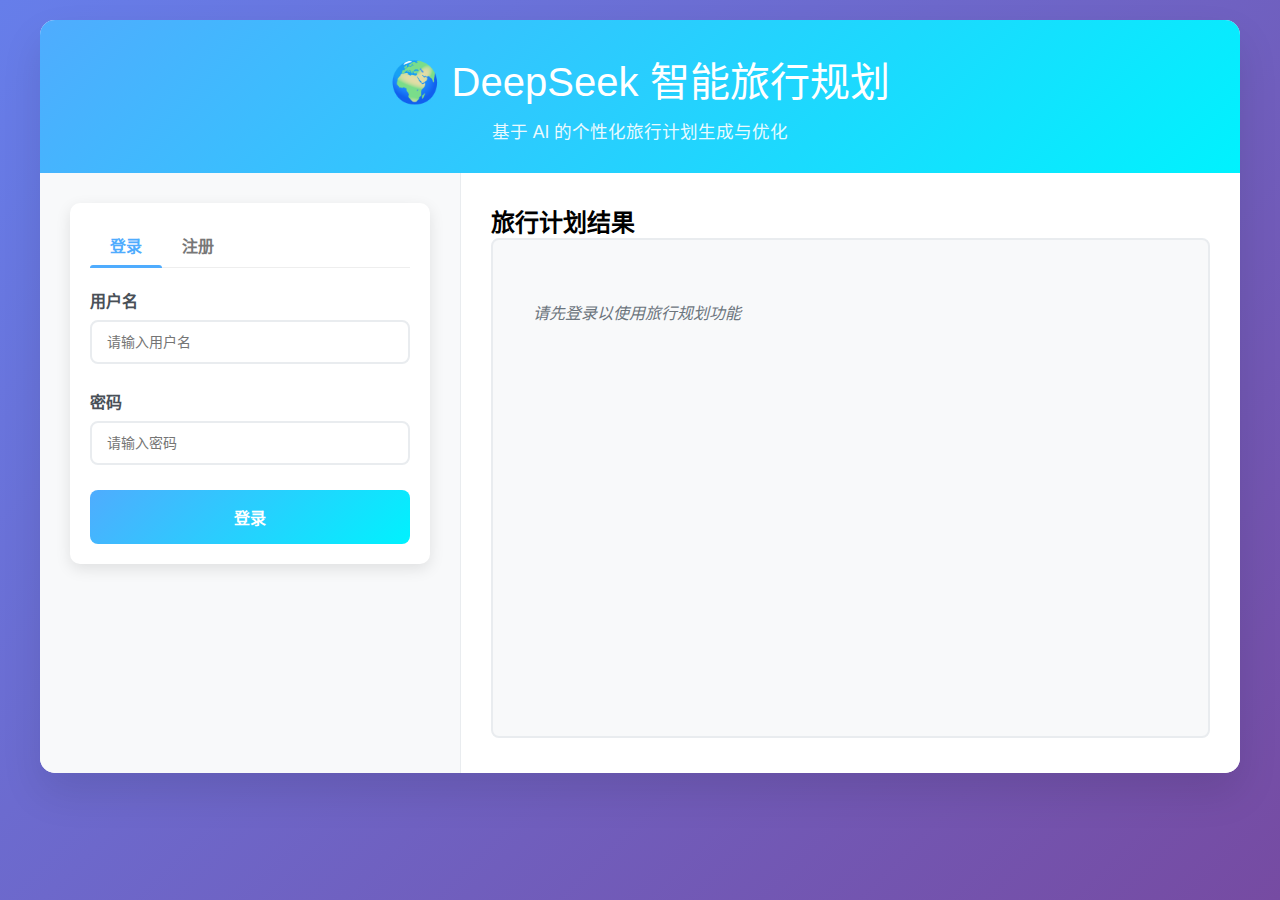
<file: zeyuli/zeyuli-job/src/main/resources/static/index.html>
<!DOCTYPE html>
<html lang="zh-CN">
<head>
    <meta charset="UTF-8">
    <meta name="viewport" content="width=device-width, initial-scale=1.0">
    <title>DeepSeek 智能旅行规划</title>
    <link rel="stylesheet" href="reference/all.min.css">
    <script src="reference/crypto-js.min.js"></script>
    <!-- 引入 markdown-it 库 -->
    <script src="reference/markdown-it.min.js"></script>
    <style>
        * {
            margin: 0;
            padding: 0;
            box-sizing: border-box;
            font-family: 'Segoe UI', Tahoma, Geneva, Verdana, sans-serif;
        }

        body {
            background: linear-gradient(135deg, #667eea 0%, #764ba2 100%);
            min-height: 100vh;
            padding: 20px;
        }

        .container {
            max-width: 1200px;
            margin: 0 auto;
            background: white;
            border-radius: 15px;
            box-shadow: 0 20px 40px rgba(0, 0, 0, 0.1);
            overflow: hidden;
        }

        .header {
            background: linear-gradient(135deg, #4facfe 0%, #00f2fe 100%);
            color: white;
            padding: 30px;
            text-align: center;
        }

        .header h1 {
            font-size: 2.5em;
            margin-bottom: 10px;
            font-weight: 300;
        }

        .header p {
            font-size: 1.1em;
            opacity: 0.9;
        }

        .content {
            display: flex;
            min-height: 600px;
        }

        .form-section {
            flex: 1;
            padding: 30px;
            background: #f8f9fa;
            border-right: 1px solid #e9ecef;
        }

        .result-section {
            flex: 2;
            padding: 30px;
            background: white;
        }

        .form-group {
            margin-bottom: 25px;
        }

        .form-group label {
            display: block;
            margin-bottom: 8px;
            font-weight: 600;
            color: #495057;
        }

        .form-control {
            width: 100%;
            padding: 12px 15px;
            border: 2px solid #e9ecef;
            border-radius: 8px;
            font-size: 14px;
            transition: all 0.3s ease;
        }

        .form-control:focus {
            outline: none;
            border-color: #4facfe;
            box-shadow: 0 0 0 3px rgba(79, 172, 254, 0.1);
        }

        .btn {
            background: linear-gradient(135deg, #4facfe 0%, #00f2fe 100%);
            color: white;
            border: none;
            padding: 15px 30px;
            border-radius: 8px;
            font-size: 16px;
            font-weight: 600;
            cursor: pointer;
            transition: all 0.3s ease;
            width: 100%;
        }

        .btn:hover {
            transform: translateY(-2px);
            box-shadow: 0 10px 20px rgba(0, 0, 0, 0.2);
        }

        .btn:disabled {
            background: #6c757d;
            cursor: not-allowed;
            transform: none;
            box-shadow: none;
        }

        .token-input {
            font-family: monospace;
            font-size: 13px;
        }

        .result-container {
            height: 500px;
            border: 2px solid #e9ecef;
            border-radius: 8px;
            padding: 20px;
            overflow-y: auto;
            background: #f8f9fa;
        }

        /* 美化 markdown 内容样式 */
        .markdown-content {
            line-height: 1.6;
            color: #333;
        }

        .markdown-content h1 {
            color: #2c3e50;
            border-bottom: 2px solid #4facfe;
            padding-bottom: 10px;
            margin: 25px 0 15px 0;
            font-size: 1.8em;
        }

        .markdown-content h2 {
            color: #34495e;
            border-left: 4px solid #4facfe;
            padding-left: 15px;
            margin: 20px 0 12px 0;
            font-size: 1.5em;
        }

        .markdown-content h3 {
            color: #5d6d7e;
            margin: 18px 0 10px 0;
            font-size: 1.3em;
        }

        .markdown-content h4 {
            color: #7f8c8d;
            margin: 15px 0 8px 0;
            font-size: 1.1em;
        }

        .markdown-content p {
            margin-bottom: 15px;
            text-align: justify;
            line-height: 1.7;
        }

        .markdown-content ul, .markdown-content ol {
            margin: 15px 0 15px 25px;
        }

        .markdown-content li {
            margin-bottom: 8px;
            line-height: 1.6;
        }

        .markdown-content ul li {
            list-style-type: disc;
        }

        .markdown-content ol li {
            list-style-type: decimal;
        }

        .markdown-content blockquote {
            border-left: 4px solid #4facfe;
            background: #f8f9fa;
            padding: 15px 20px;
            margin: 20px 0;
            border-radius: 0 8px 8px 0;
            font-style: italic;
            color: #555;
        }

        .markdown-content code {
            background: #e9ecef;
            padding: 2px 6px;
            border-radius: 4px;
            font-family: 'Courier New', monospace;
            font-size: 0.9em;
            color: #e83e8c;
        }

        .markdown-content pre {
            background: #2d3748;
            color: #e2e8f0;
            padding: 20px;
            border-radius: 8px;
            overflow-x: auto;
            margin: 20px 0;
            font-family: 'Courier New', monospace;
            line-height: 1.4;
        }

        .markdown-content pre code {
            background: none;
            padding: 0;
            color: inherit;
            font-size: 0.9em;
        }

        .markdown-content table {
            width: 100%;
            border-collapse: collapse;
            margin: 20px 0;
            background: white;
            border-radius: 8px;
            overflow: hidden;
            box-shadow: 0 2px 8px rgba(0,0,0,0.1);
        }

        .markdown-content th {
            background: linear-gradient(135deg, #4facfe 0%, #00f2fe 100%);
            color: white;
            padding: 12px 15px;
            text-align: left;
            font-weight: 600;
        }

        .markdown-content td {
            padding: 12px 15px;
            border-bottom: 1px solid #e9ecef;
        }

        .markdown-content tr:nth-child(even) {
            background: #f8f9fa;
        }

        .markdown-content tr:hover {
            background: #e3f2fd;
        }

        .markdown-content strong {
            color: #2c3e50;
            font-weight: 600;
        }

        .markdown-content em {
            color: #7f8c8d;
            font-style: italic;
        }

        .markdown-content a {
            color: #4facfe;
            text-decoration: none;
            border-bottom: 1px solid transparent;
            transition: all 0.3s ease;
        }

        .markdown-content a:hover {
            border-bottom-color: #4facfe;
            color: #2575fc;
        }

        .travel-day {
            background: linear-gradient(135deg, #667eea 0%, #764ba2 100%);
            color: white;
            padding: 15px 20px;
            border-radius: 10px;
            margin: 25px 0 15px 0;
            font-weight: 600;
            font-size: 1.2em;
            box-shadow: 0 4px 15px rgba(102, 126, 234, 0.3);
        }

        .travel-tip {
            background: #e8f5e8;
            border: 1px solid #4caf50;
            border-left: 4px solid #4caf50;
            padding: 15px;
            border-radius: 0 8px 8px 0;
            margin: 15px 0;
        }

        .travel-warning {
            background: #fff3cd;
            border: 1px solid #ffc107;
            border-left: 4px solid #ffc107;
            padding: 15px;
            border-radius: 0 8px 8px 0;
            margin: 15px 0;
        }

        .loading {
            text-align: center;
            color: #6c757d;
            font-style: italic;
            padding: 40px 20px;
        }

        .error {
            color: #dc3545;
            background: #f8d7da;
            padding: 15px;
            border-radius: 8px;
            margin: 10px 0;
            border-left: 4px solid #dc3545;
        }

        .success {
            color: #155724;
            background: #d4edda;
            padding: 10px;
            border-radius: 5px;
            margin: 10px 0;
        }

        .hidden {
            display: none;
        }

        .conversation-info {
            background: #e7f3ff;
            padding: 15px;
            border-radius: 8px;
            margin-bottom: 20px;
            border-left: 4px solid #4facfe;
        }

        .conversation-info h3 {
            margin-bottom: 10px;
            color: #495057;
        }

        .info-item {
            display: flex;
            margin-bottom: 5px;
        }

        .info-label {
            font-weight: 600;
            min-width: 80px;
            color: #6c757d;
        }

        .clear-history {
            background: #6c757d;
            margin-top: 10px;
        }

        .clear-history:hover {
            background: #5a6268;
        }

        .login-section {
            background: #fff;
            padding: 20px;
            border-radius: 10px;
            margin-bottom: 20px;
            box-shadow: 0 5px 15px rgba(0, 0, 0, 0.1);
        }

        .login-toggle {
            display: flex;
            margin-bottom: 20px;
            border-bottom: 1px solid #eee;
        }

        .login-toggle-btn {
            padding: 10px 20px;
            background: none;
            border: none;
            font-size: 1rem;
            font-weight: 600;
            color: #777;
            cursor: pointer;
            transition: all 0.3s;
            position: relative;
        }

        .login-toggle-btn.active {
            color: #4facfe;
        }

        .login-toggle-btn.active::after {
            content: '';
            position: absolute;
            bottom: -1px;
            left: 0;
            width: 100%;
            height: 3px;
            background: #4facfe;
            border-radius: 3px 3px 0 0;
        }

        .login-form {
            display: none;
        }

        .login-form.active {
            display: block;
        }

        .city-select-group {
            display: flex;
            gap: 10px;
        }

        .city-select-group .form-control {
            flex: 1;
        }

        .token-display {
            background: #e9ecef;
            padding: 10px;
            border-radius: 5px;
            margin-top: 10px;
            font-family: monospace;
            word-break: break-all;
        }

        .logout-btn {
            background: #dc3545;
            margin-top: 10px;
        }

        .logout-btn:hover {
            background: #c82333;
        }

        /* 响应式设计 */
        @media (max-width: 768px) {
            .content {
                flex-direction: column;
            }

            .form-section {
                border-right: none;
                border-bottom: 1px solid #e9ecef;
            }

            .result-container {
                height: 400px;
            }

            .city-select-group {
                flex-direction: column;
            }
        }
    </style>
</head>
<body>
<div class="container">
    <div class="header">
        <h1>🌍 DeepSeek 智能旅行规划</h1>
        <p>基于 AI 的个性化旅行计划生成与优化</p>
    </div>

    <div class="content">
        <div class="form-section">
            <!-- 登录/注册区域 -->
            <div class="login-section" id="loginSection">
                <div class="login-toggle">
                    <button class="login-toggle-btn active" id="login-toggle">登录</button>
                    <button class="login-toggle-btn" id="register-toggle">注册</button>
                </div>

                <form class="login-form active" id="login-form">
                    <div class="form-group">
                        <label for="login-username">用户名</label>
                        <input type="text" id="login-username" class="form-control" placeholder="请输入用户名" required>
                    </div>
                    <div class="form-group">
                        <label for="login-password">密码</label>
                        <input type="password" id="login-password" class="form-control" placeholder="请输入密码"
                               required>
                    </div>
                    <button type="submit" class="btn" id="login-btn">
                        <span class="btn-text">登录</span>
                    </button>
                    <div class="message" id="login-message"></div>
                </form>

                <form class="login-form" id="register-form">
                    <div class="form-group">
                        <label for="register-username">用户名</label>
                        <input type="text" id="register-username" class="form-control" placeholder="请输入用户名"
                               required>
                    </div>
                    <div class="form-group">
                        <label for="register-password">密码</label>
                        <input type="password" id="register-password" class="form-control" placeholder="请输入密码"
                               required>
                    </div>
                    <div class="form-group">
                        <label for="confirm-password">确认密码</label>
                        <input type="password" id="confirm-password" class="form-control" placeholder="请再次输入密码"
                               required>
                    </div>
                    <button type="submit" class="btn" id="register-btn">
                        <span class="btn-text">注册</span>
                    </button>
                    <div class="message" id="register-message"></div>
                </form>
            </div>

            <!-- 行程规划区域 -->
            <div id="firstConversationForm" class="hidden">
                <div class="form-group">
                    <label>出发城市</label>
                    <div class="city-select-group">
                        <select id="startProvince" class="form-control">
                            <option value="">请选择省份</option>
                        </select>
                        <select id="startCity" class="form-control">
                            <option value="">请选择城市</option>
                        </select>
                    </div>
                </div>

                <div class="form-group">
                    <label>目的地城市</label>
                    <div class="city-select-group">
                        <select id="endProvince" class="form-control">
                            <option value="">请选择省份</option>
                        </select>
                        <select id="endCity" class="form-control">
                            <option value="">请选择城市</option>
                        </select>
                    </div>
                </div>

                <div class="form-group">
                    <label for="startDate">出发日期</label>
                    <input type="date" id="startDate" class="form-control" min="">
                </div>

                <div class="form-group">
                    <label for="endDate">返回日期</label>
                    <input type="date" id="endDate" class="form-control" min="">
                </div>

                <div class="form-group">
                    <label for="userInput">您的需求 (可选)</label>
                    <textarea id="userInput" class="form-control" rows="4"
                              placeholder="例如：请帮我规划一个包含美食体验和文化景点的行程..."></textarea>
                </div>

                <button id="generateBtn" class="btn">生成旅行计划</button>
            </div>

            <div id="followupConversationForm" class="hidden">
                <div class="conversation-info">
                    <h3>📝 当前行程信息</h3>
                    <div class="info-item">
                        <span class="info-label">出发地:</span>
                        <span id="currentStartCity">-</span>
                    </div>
                    <div class="info-item">
                        <span class="info-label">目的地:</span>
                        <span id="currentEndCity">-</span>
                    </div>
                    <div class="info-item">
                        <span class="info-label">出发日期:</span>
                        <span id="currentStartDate">-</span>
                    </div>
                    <div class="info-item">
                        <span class="info-label">返回日期:</span>
                        <span id="currentEndDate">-</span>
                    </div>
                </div>

                <div class="form-group">
                    <label for="followupUserInput">您的修改要求</label>
                    <textarea id="followupUserInput" class="form-control" rows="6"
                              placeholder="例如：请帮我把行程调整为更轻松一些，减少每天的景点数量，增加休息时间..."></textarea>
                </div>

                <button id="modifyBtn" class="btn">修改行程</button>
                <button id="clearHistoryBtn" class="btn clear-history">开始新的对话</button>
            </div>

            <div id="tokenSection" class="hidden">
                <div class="form-group">
                    <label>欢迎您，<span id="currentUsername"></span></label>
                    <div class="token-display">为您的账户安全，请妥善保管您的登录凭证。</div>
                </div>
                <button id="logoutBtn" class="btn clear-history" style="margin-top: 10px;">退出登录</button>
            </div>
        </div>

        <div class="result-section">
            <h2>旅行计划结果</h2>
            <div class="result-container">
                <div id="resultContent" class="markdown-content">
                    <p class="loading">请先登录以使用旅行规划功能</p>
                </div>
            </div>
        </div>
    </div>
</div>

<script>
    // 初始化 markdown 解析器
    const md = window.markdownit({
        html: true,
        linkify: true,
        typographer: true,
        breaks: true
    });

    // 全局变量
    let currentToken = '';
    let cityData = {};
    let currentUsername = '';
    let currentConversation = {
        isFirst: true,
        startCity: '',
        endCity: '',
        startDate: '',
        endDate: ''
    };

    // 初始化
    document.addEventListener('DOMContentLoaded', function () {
        checkAutoLogin();
        loadCityData();
        setupEventListeners();
        setupDateConstraints();
    });

    function checkAutoLogin() {
        const savedToken = localStorage.getItem('token');
        const savedUsername = localStorage.getItem('username');

        if (savedToken && savedUsername) {
            currentToken = savedToken;
            currentUsername = savedUsername;
            showTravelPlanningInterface();
        } else {
            // 如果没有token，显示登录界面
            document.getElementById('loginSection').classList.remove('hidden');
        }
    }

    // 设置事件监听器
    function setupEventListeners() {
        // 登录/注册切换
        document.getElementById('login-toggle').addEventListener('click', () => toggleLoginForm('login'));
        document.getElementById('register-toggle').addEventListener('click', () => toggleLoginForm('register'));

        // 表单提交
        document.getElementById('login-form').addEventListener('submit', handleLogin);
        document.getElementById('register-form').addEventListener('submit', handleRegister);

        // 省份选择变化
        document.getElementById('startProvince').addEventListener('change', (e) => updateCitySelect('start', e.target.value));
        document.getElementById('endProvince').addEventListener('change', (e) => updateCitySelect('end', e.target.value));

        // 行程规划按钮
        document.getElementById('generateBtn').addEventListener('click', () => generateTravelPlan(true));
        document.getElementById('modifyBtn').addEventListener('click', () => generateTravelPlan(false));
        document.getElementById('clearHistoryBtn').addEventListener('click', clearConversationHistory);

        // 退出登录按钮
        document.getElementById('logoutBtn').addEventListener('click', handleLogout);
    }

    // 加载城市数据
    async function loadCityData() {
        try {
            const response = await fetch('city.json');
            cityData = await response.json();
            populateProvinceSelectors();
        } catch (error) {
            console.error('加载城市数据失败:', error);
        }
    }

    // 填充省份选择器
    function populateProvinceSelectors() {
        const startProvince = document.getElementById('startProvince');
        const endProvince = document.getElementById('endProvince');

        // 清空现有选项
        startProvince.innerHTML = '<option value="">请选择省份</option>';
        endProvince.innerHTML = '<option value="">请选择省份</option>';

        // 添加直辖市
        cityData.直辖市.forEach(city => {
            const option = document.createElement('option');
            option.value = city;
            option.textContent = city;
            startProvince.appendChild(option.cloneNode(true));
            endProvince.appendChild(option);
        });

        // 添加省份
        Object.keys(cityData.省).forEach(province => {
            const option = document.createElement('option');
            option.value = province;
            option.textContent = province;
            startProvince.appendChild(option.cloneNode(true));
            endProvince.appendChild(option);
        });

        // 添加自治区
        Object.keys(cityData.自治区).forEach(province => {
            const option = document.createElement('option');
            option.value = province;
            option.textContent = province;
            startProvince.appendChild(option.cloneNode(true));
            endProvince.appendChild(option);
        });

        // 添加特别行政区
        cityData.特别行政区.forEach(city => {
            const option = document.createElement('option');
            option.value = city;
            option.textContent = city;
            startProvince.appendChild(option.cloneNode(true));
            endProvince.appendChild(option);
        });
    }

    // 切换登录/注册表单
    function toggleLoginForm(formType) {
        document.getElementById('login-toggle').classList.toggle('active', formType === 'login');
        document.getElementById('register-toggle').classList.toggle('active', formType === 'register');
        document.getElementById('login-form').classList.toggle('active', formType === 'login');
        document.getElementById('register-form').classList.toggle('active', formType === 'register');
    }

    // 更新城市选择器
    function updateCitySelect(type, province) {
        const citySelect = document.getElementById(`${type}City`);
        citySelect.innerHTML = '<option value="">请选择城市</option>';

        if (!province) return;

        let cities = [];

        // 查找对应的城市列表
        if (cityData.直辖市.includes(province)) {
            cities = [province]; // 直辖市本身就是城市
        } else if (cityData.省[province]) {
            cities = cityData.省[province];
        } else if (cityData.自治区[province]) {
            cities = cityData.自治区[province];
        } else if (cityData.特别行政区.includes(province)) {
            cities = [province]; // 特别行政区本身就是城市
        }

        cities.forEach(city => {
            const option = document.createElement('option');
            option.value = city;
            option.textContent = city;
            citySelect.appendChild(option);
        });
    }

    // 设置日期约束
    function setupDateConstraints() {
        const today = new Date().toISOString().split('T')[0];
        document.getElementById('startDate').min = today;
        document.getElementById('endDate').min = today;

        document.getElementById('startDate').addEventListener('change', function () {
            const endDate = document.getElementById('endDate');
            endDate.min = this.value;
            if (endDate.value && endDate.value < this.value) {
                endDate.value = this.value;
            }
        });
    }

    // SHA256加密
    function sha256(password) {
        return CryptoJS.SHA256(password).toString();
    }

    // 显示消息
    function showMessage(elementId, message, type) {
        const element = document.getElementById(elementId);
        element.textContent = message;
        element.className = 'message ' + type;
        setTimeout(() => {
            element.className = 'message';
        }, 5000);
    }

    // 设置按钮加载状态
    function setButtonLoading(buttonId, isLoading) {
        const button = document.getElementById(buttonId);
        const btnText = button.querySelector('.btn-text');
        if (isLoading) {
            button.disabled = true;
            btnText.innerHTML = '<span class="loading"></span>处理中...';
        } else {
            button.disabled = false;
            btnText.textContent = buttonId === 'login-btn' ? '登录' : '注册';
        }
    }

    // 处理登录
    async function handleLogin(e) {
        e.preventDefault();
        const username = document.getElementById('login-username').value;
        const password = document.getElementById('login-password').value;

        if (!username || !password) {
            showMessage('login-message', '请输入用户名和密码', 'error');
            return;
        }

        setButtonLoading('login-btn', true);

        try {
            const response = await fetch('user/login', {
                method: 'POST',
                headers: {
                    'Content-Type': 'application/json'
                },
                body: JSON.stringify({
                    userName: username,
                    password: sha256(password)
                })
            });

            const result = await response.json();

            if (result.statusCode === 200) {
                currentToken = result.data.token;
                currentUsername = username;

                // 保存到localStorage
                localStorage.setItem('token', currentToken);
                localStorage.setItem('username', currentUsername);

                showMessage('login-message', '登录成功！', 'success');
                showTravelPlanningInterface();
            } else {
                showMessage('login-message', result.message, 'error');
            }
        } catch (error) {
            showMessage('login-message', '网络错误，请稍后重试', 'error');
        } finally {
            setButtonLoading('login-btn', false);
        }
    }

    // 处理注册
    async function handleRegister(e) {
        e.preventDefault();
        const username = document.getElementById('register-username').value;
        const password = document.getElementById('register-password').value;
        const confirmPassword = document.getElementById('confirm-password').value;

        if (!username || !password || !confirmPassword) {
            showMessage('register-message', '请填写所有字段', 'error');
            return;
        }

        if (password !== confirmPassword) {
            showMessage('register-message', '两次输入的密码不一致', 'error');
            return;
        }

        if (password.length < 6) {
            showMessage('register-message', '密码长度至少为6位', 'error');
            return;
        }

        setButtonLoading('register-btn', true);

        try {
            const response = await fetch('user/register', {
                method: 'POST',
                headers: {
                    'Content-Type': 'application/json'
                },
                body: JSON.stringify({
                    userName: username,
                    password: sha256(password)
                })
            });

            const result = await response.json();

            if (result.statusCode === 200) {
                showMessage('register-message', '注册成功！请登录', 'success');
                setTimeout(() => {
                    toggleLoginForm('login');
                    document.getElementById('login-username').value = username;
                }, 2000);
            } else {
                showMessage('register-message', result.message, 'error');
            }
        } catch (error) {
            showMessage('register-message', '网络错误，请稍后重试', 'error');
        } finally {
            setButtonLoading('register-btn', false);
        }
    }

    // 显示旅行规划界面
    function showTravelPlanningInterface() {
        document.getElementById('loginSection').classList.add('hidden');
        document.getElementById('firstConversationForm').classList.remove('hidden');
        document.getElementById('tokenSection').classList.remove('hidden');
        document.getElementById('currentUsername').textContent = currentUsername;
        document.getElementById('resultContent').innerHTML = '<p class="loading">等待生成旅行计划...</p>';
    }

    // 生成旅行计划
    async function generateTravelPlan(isFirstRequest) {
        let startCity, endCity, startDate, endDate, userInput;

        if (isFirstRequest) {
            const startProvince = document.getElementById('startProvince').value;
            const startCitySelect = document.getElementById('startCity').value;
            const endProvince = document.getElementById('endProvince').value;
            const endCitySelect = document.getElementById('endCity').value;

            startCity = startCitySelect || startProvince;
            endCity = endCitySelect || endProvince;
            startDate = document.getElementById('startDate').value;
            endDate = document.getElementById('endDate').value;
            userInput = document.getElementById('userInput').value;

            // 验证必填字段
            if (!startCity || !endCity || !startDate || !endDate) {
                alert('请填写所有必填字段！');
                return;
            }

            // 保存会话信息
            currentConversation = {
                isFirst: false,
                startCity,
                endCity,
                startDate,
                endDate
            };

            // 更新显示当前行程信息
            updateConversationInfo();

            // 切换表单显示
            document.getElementById('firstConversationForm').classList.add('hidden');
            document.getElementById('followupConversationForm').classList.remove('hidden');
        } else {
            startCity = currentConversation.startCity;
            endCity = currentConversation.endCity;
            startDate = currentConversation.startDate;
            endDate = currentConversation.endDate;
            userInput = document.getElementById('followupUserInput').value;

            if (!userInput.trim()) {
                alert('请输入修改要求！');
                return;
            }
        }

        // 显示加载状态
        const resultContent = document.getElementById('resultContent');
        resultContent.innerHTML = '<p class="loading">🚀 AI 正在为您精心规划旅行路线，请稍候...</p>';

        try {
            // 构建请求URL
            const baseUrl = '/deekseek/planItinerary';
            const params = new URLSearchParams({
                startCity,
                endCity,
                startDate,
                endDate,
                token: currentToken,
                userInput: userInput || ''
            });

            const url = `${baseUrl}?${params}`;

            // 发送请求并处理流式响应
            const response = await fetch(url);

            if (!response.ok) {
                throw new Error('请求失败');
            }

            const reader = response.body.getReader();
            const decoder = new TextDecoder('utf-8');
            let fullContent = '';

            // 清空内容，准备显示流式内容
            resultContent.innerHTML = '';

            while (true) {
                const {done, value} = await reader.read();
                if (done) break;

                const chunk = decoder.decode(value, {stream: true});
                fullContent += chunk;

                // 使用 markdown 渲染内容
                const renderedContent = md.render(fullContent);
                resultContent.innerHTML = renderedContent;
                resultContent.scrollTop = resultContent.scrollHeight;
            }

            // 最终渲染，确保所有内容都正确显示
            const finalRenderedContent = md.render(fullContent);
            resultContent.innerHTML = finalRenderedContent;

            // 清空修改输入框
            if (!isFirstRequest) {
                document.getElementById('followupUserInput').value = '';
            }

        } catch (error) {
            console.error('Error:', error);
            resultContent.innerHTML = `<div class="error">❌ 生成旅行计划时出错：${error.message}</div>`;
        }
    }

    // 更新会话信息显示
    function updateConversationInfo() {
        document.getElementById('currentStartCity').textContent = currentConversation.startCity;
        document.getElementById('currentEndCity').textContent = currentConversation.endCity;
        document.getElementById('currentStartDate').textContent = formatDate(currentConversation.startDate);
        document.getElementById('currentEndDate').textContent = formatDate(currentConversation.endDate);
    }

    // 格式化日期
    function formatDate(dateString) {
        const date = new Date(dateString);
        return date.toLocaleDateString('zh-CN', {
            year: 'numeric',
            month: 'long',
            day: 'numeric'
        });
    }

    // 清除会话历史
    function clearConversationHistory() {
        currentConversation.isFirst = true;
        document.getElementById('firstConversationForm').classList.remove('hidden');
        document.getElementById('followupConversationForm').classList.add('hidden');
        document.getElementById('resultContent').innerHTML = '<p class="loading">等待生成旅行计划...</p>';

        // 重置表单
        document.getElementById('startProvince').value = '';
        document.getElementById('startCity').innerHTML = '<option value="">请选择城市</option>';
        document.getElementById('endProvince').value = '';
        document.getElementById('endCity').innerHTML = '<option value="">请选择城市</option>';
        document.getElementById('startDate').value = '';
        document.getElementById('endDate').value = '';
        document.getElementById('userInput').value = '';
    }

    // 处理退出登录
    function handleLogout() {
        // 清除本地存储
        localStorage.removeItem('token');
        localStorage.removeItem('username');

        // 重置状态
        currentToken = '';
        currentUsername = '';
        currentConversation = {
            isFirst: true,
            startCity: '',
            endCity: '',
            startDate: '',
            endDate: ''
        };

        // 重置界面
        document.getElementById('loginSection').classList.remove('hidden');
        document.getElementById('firstConversationForm').classList.add('hidden');
        document.getElementById('followupConversationForm').classList.add('hidden');
        document.getElementById('tokenSection').classList.add('hidden');

        // 重置表单
        clearConversationHistory();

        // 清空登录表单
        document.getElementById('login-username').value = '';
        document.getElementById('login-password').value = '';

        document.getElementById('resultContent').innerHTML = '<p class="loading">请先登录以使用旅行规划功能</p>';
    }
</script>
</body>
</html>
</file>
